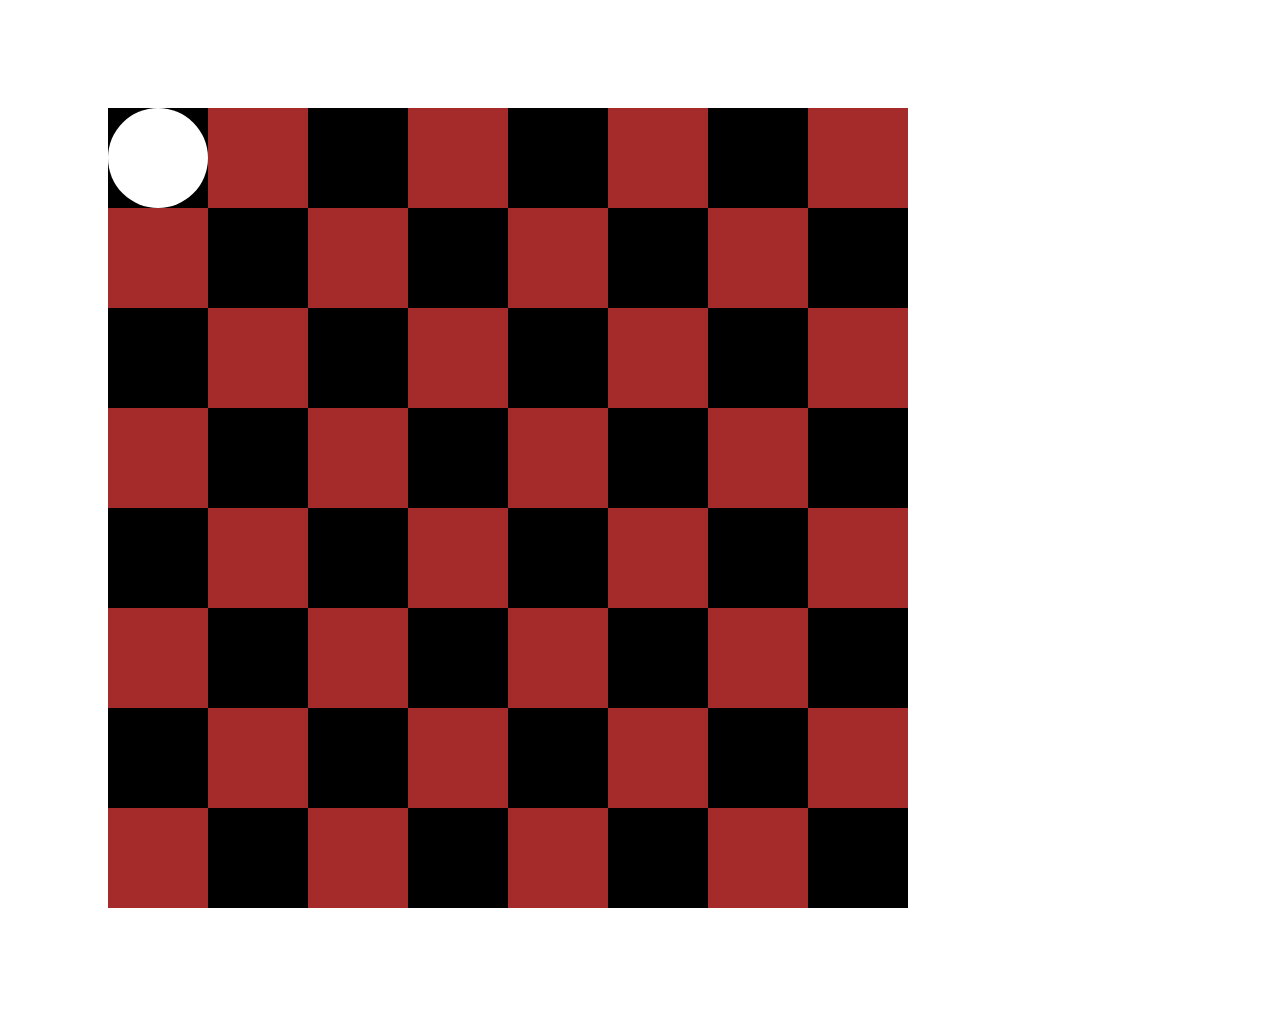
<file: CANVAS/we/index.html>
<!DOCTYPE html>
<html lang="en">
<head>
    <meta charset="UTF-8">
    <meta http-equiv="X-UA-Compatible" content="IE=edge">
    <meta name="viewport" content="width=device-width, initial-scale=1.0">
    <title>Canvas</title>
</head>
<body>
    <canvas id="canvas" width="1000" height="1000">
        
    </canvas>
</body>
</html>
<script src="./index.js"></script>
</file>
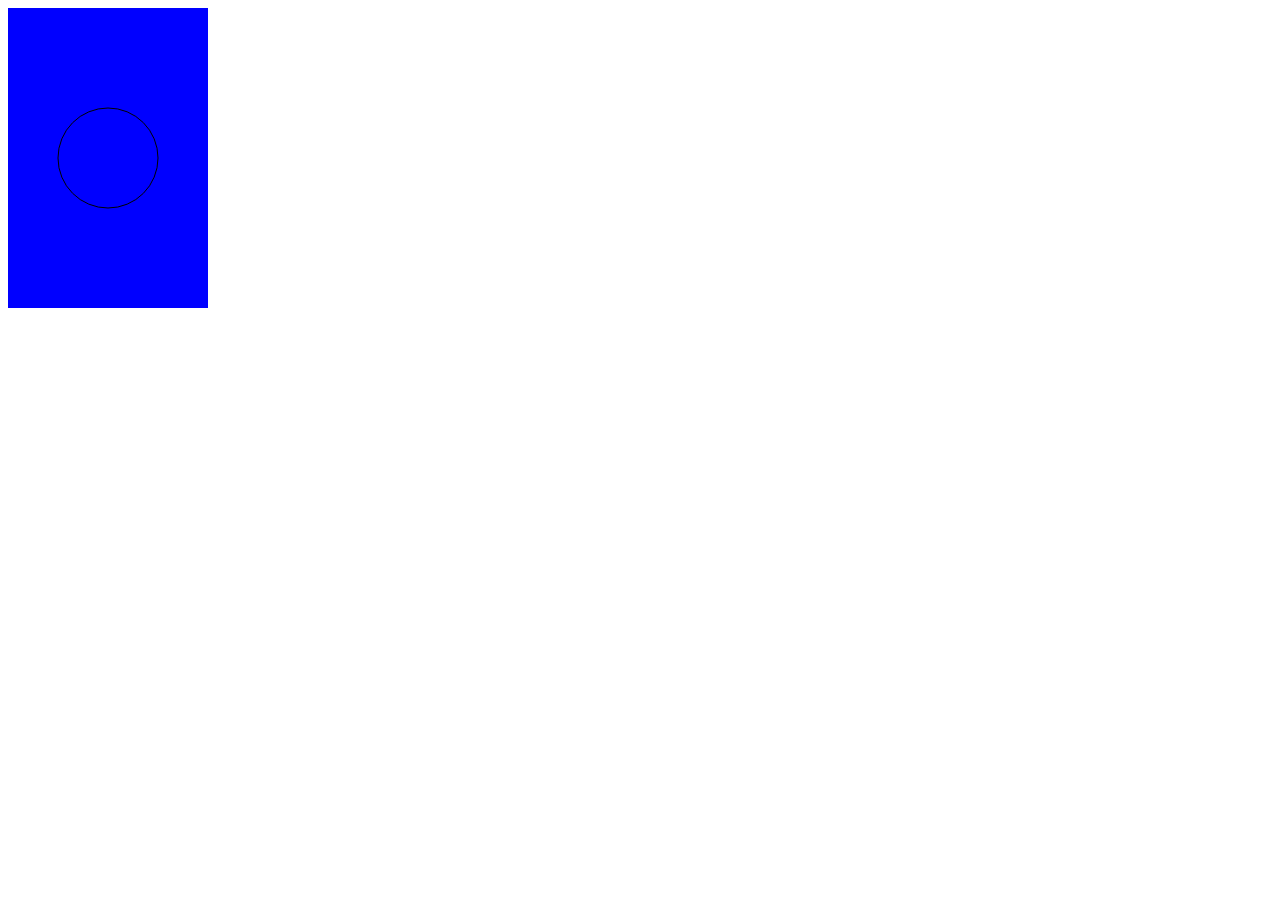
<file: CANVAS/assignments/Canvas - I.html>
<!DOCTYPE html>
<html lang="en">
<head>
    <meta charset="UTF-8">
    <meta http-equiv="X-UA-Compatible" content="IE=edge">
    <meta name="viewport" content="width=device-width, initial-scale=1.0">
    <title>Canvas - I</title>
</head>
<body>
    <canvas id="canvas" width="500" height="600">
        
    </canvas>
</body>
</html>
<script src="Canvas - I.js"></script>
</file>
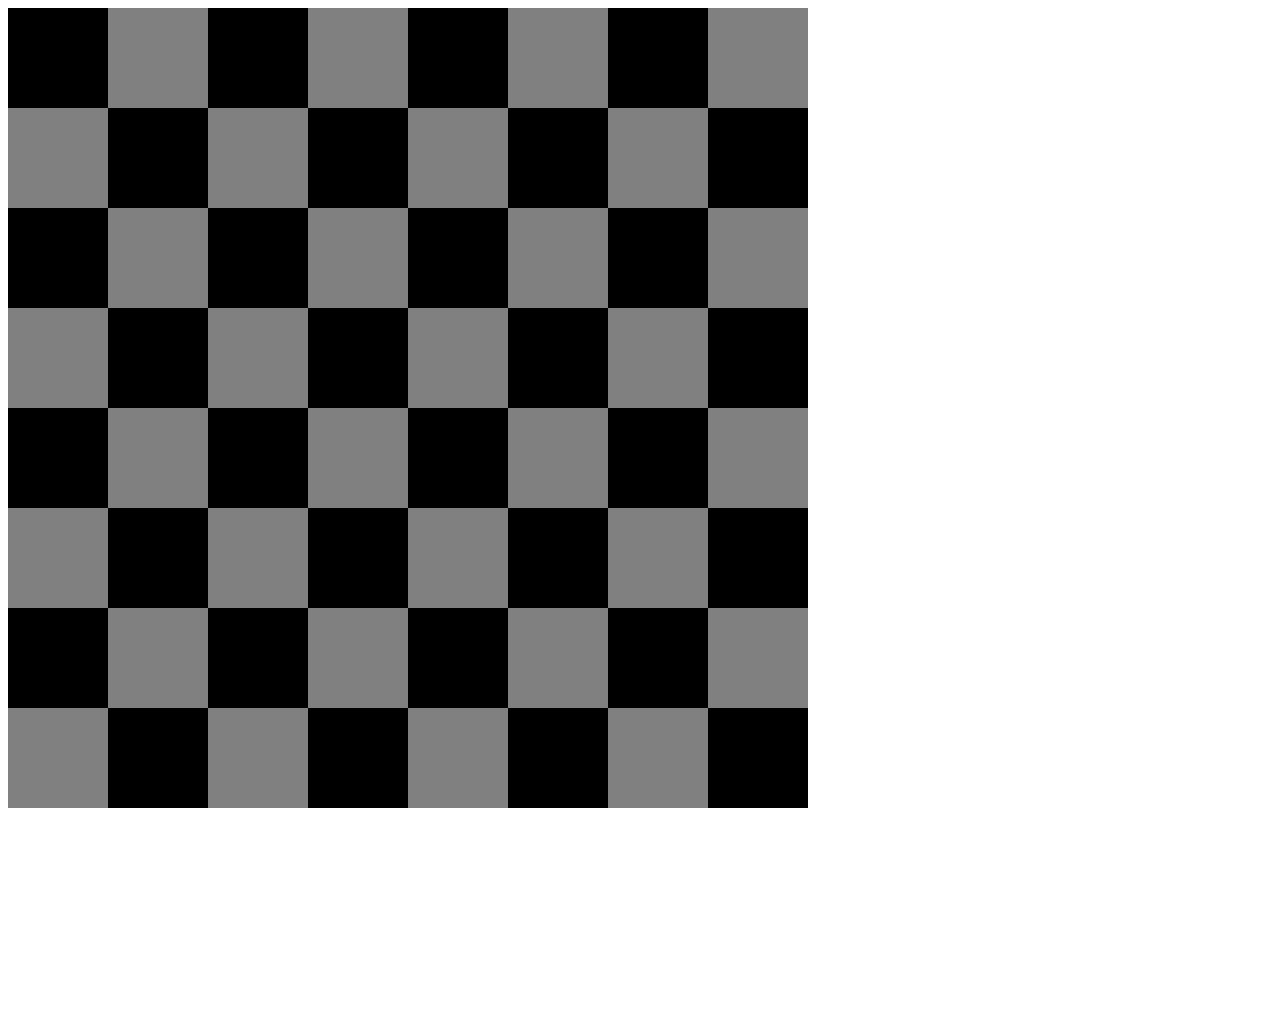
<file: CANVAS/assignments/Canvas - II.html>
<!DOCTYPE html>
<html lang="en">
<head>
    <meta charset="UTF-8">
    <meta http-equiv="X-UA-Compatible" content="IE=edge">
    <meta name="viewport" content="width=device-width, initial-scale=1.0">
    <title>Canvas - II</title>
</head>
<body>
    <canvas id="canvas" width="1000" height="1000">
        
    </canvas>
</body>
</html>
<script src="Canvas - II.js"></script>
</file>
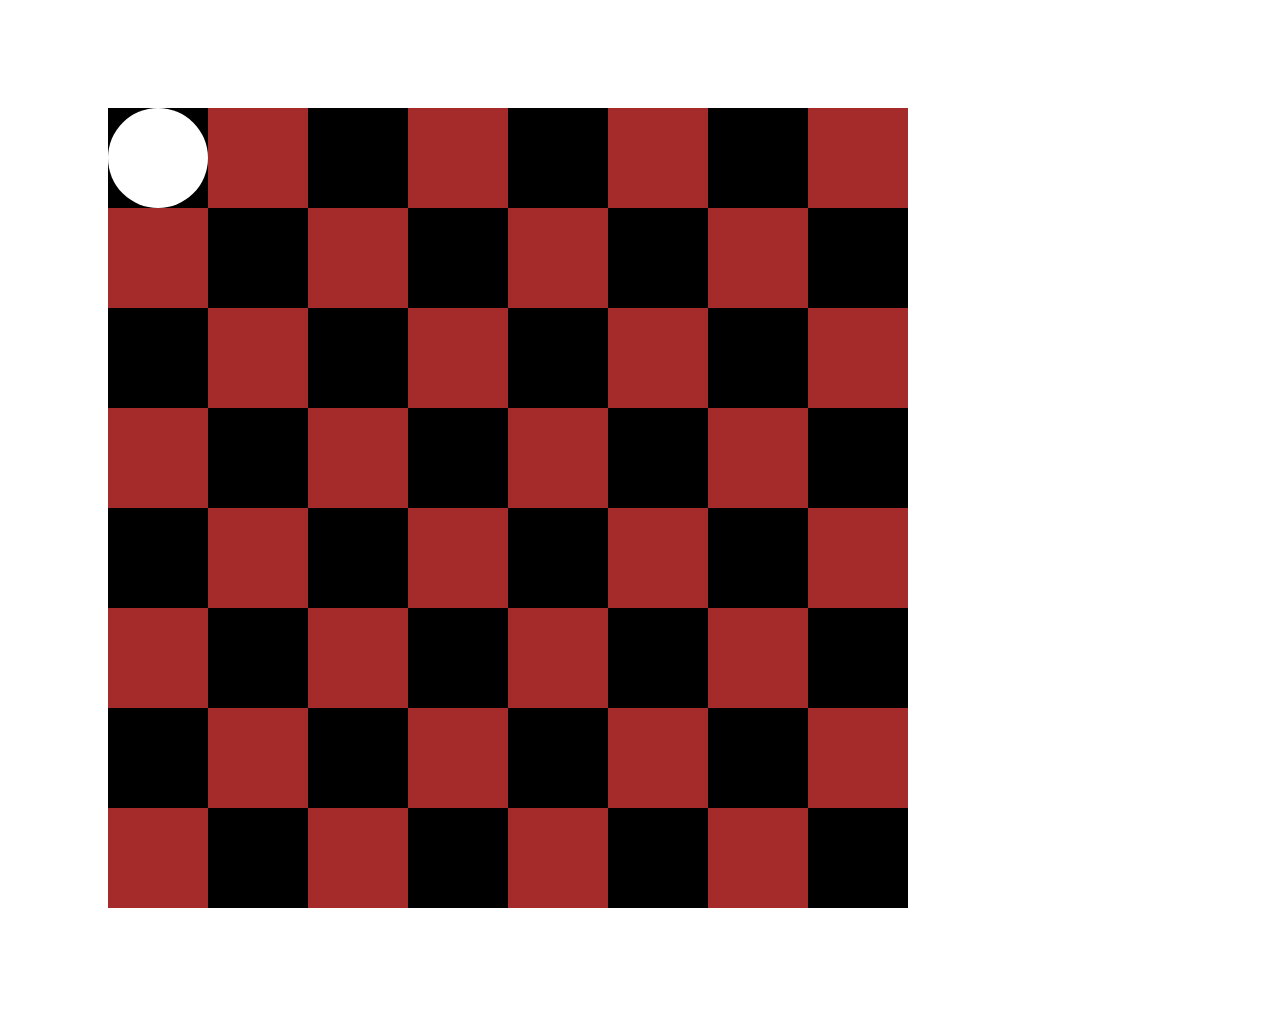
<file: CANVAS/assignments/Canvas - III.html>
<!DOCTYPE html>
<html lang="en">
<head>
    <meta charset="UTF-8">
    <meta http-equiv="X-UA-Compatible" content="IE=edge">
    <meta name="viewport" content="width=device-width, initial-scale=1.0">
    <title>Canvas</title>
</head>
<body>
    <canvas id="canvas" width="1000" height="1000">
        
    </canvas>
</body>
</html>
<script src="Canvas - III.js"></script>
</file>
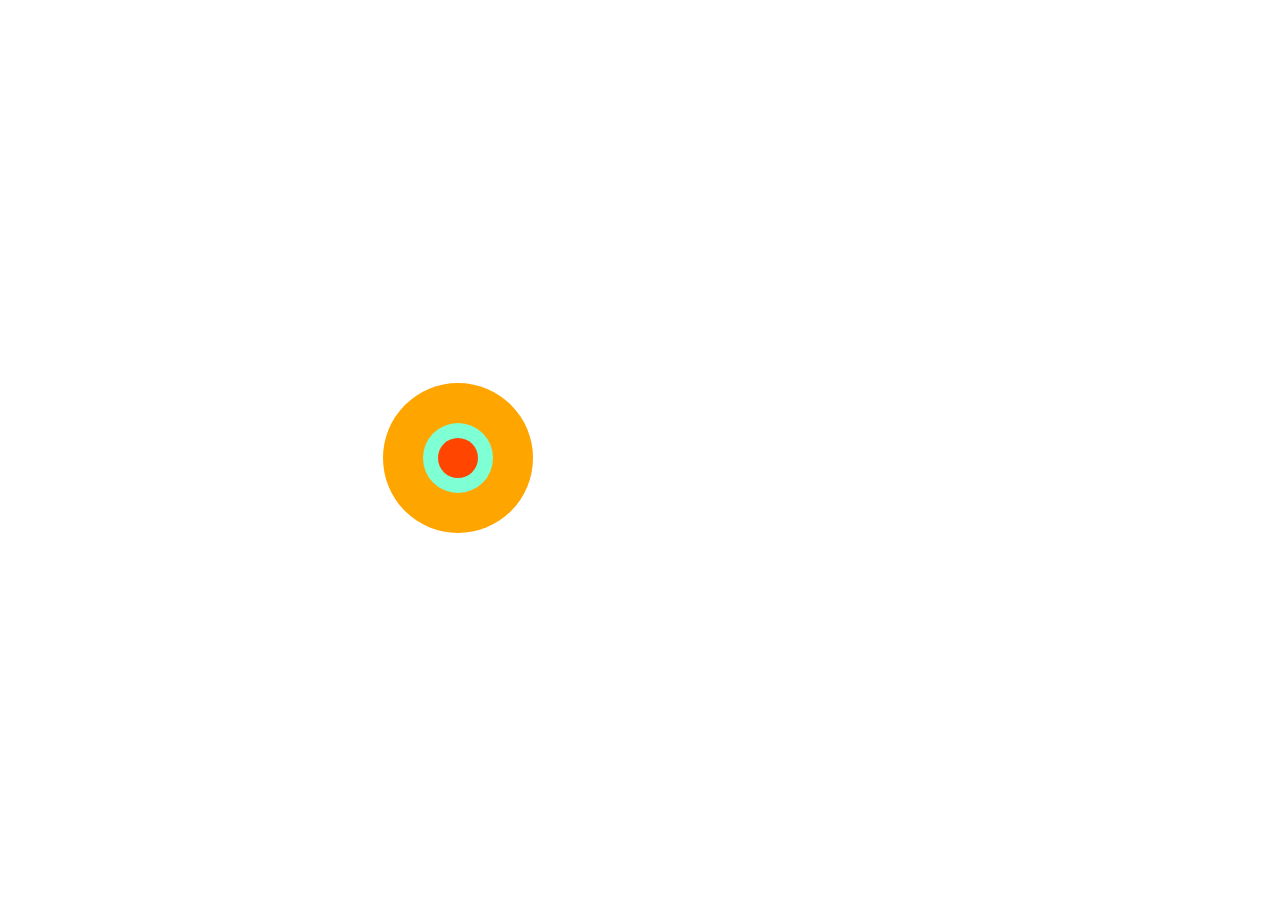
<file: part-1/we/solersystem.html>
<!DOCTYPE html>
<html lang="en">
<head>
    <meta charset="UTF-8">
    <meta http-equiv="X-UA-Compatible" content="IE=edge">
    <meta name="viewport" content="width=device-width, initial-scale=1.0">
    <title>Document</title>
    <link rel="stylesheet" href="solersystem.css">
</head>
<body>
    <div class="sun planet"></div>
    <div class="mercury planet"></div>
    <div class="venus planet"></div>
    <div class="earth planet"></div>
    <div class="mars planet"></div>
</body>
</html>
</file>
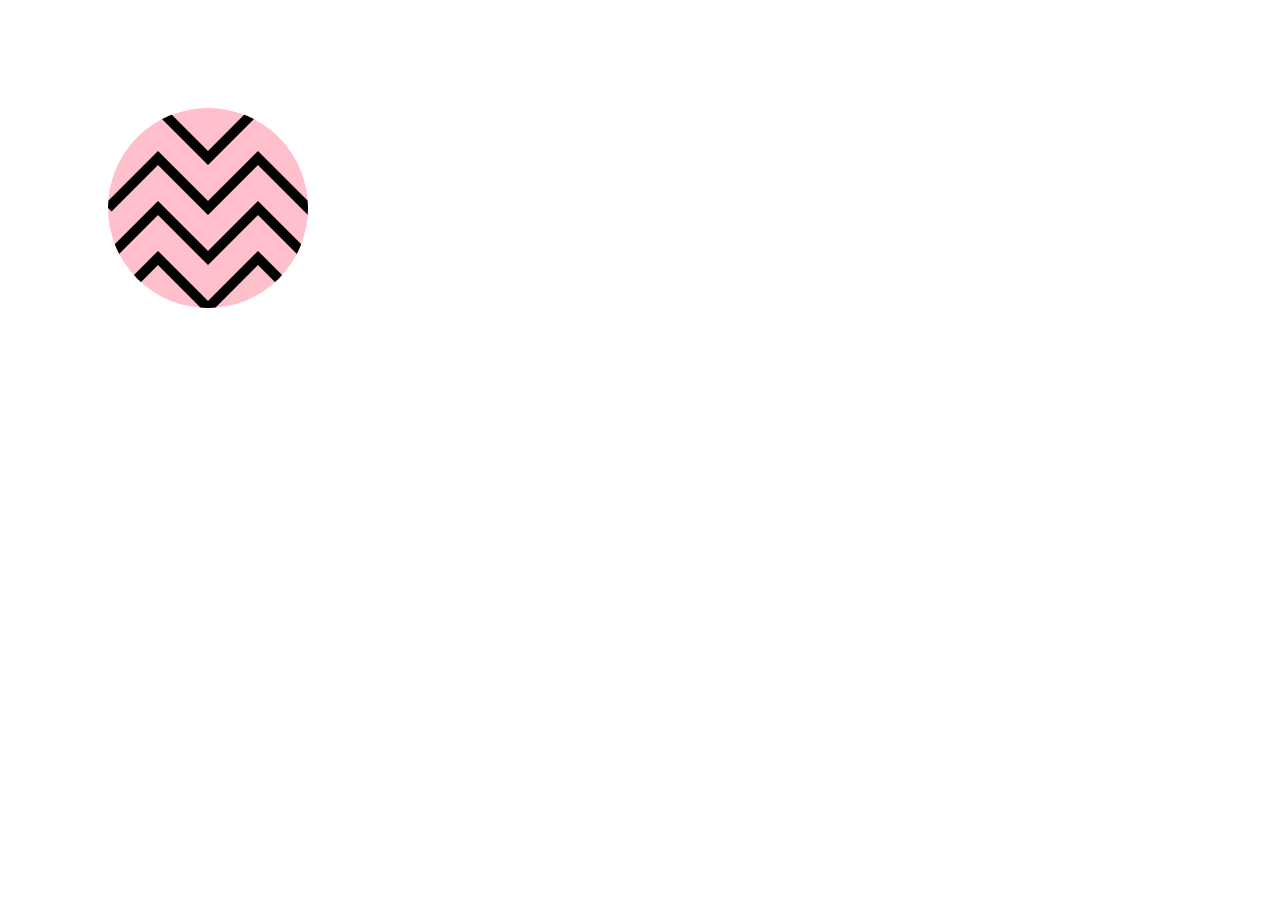
<file: SVG/assignments/Animation-SVG.html>
<!DOCTYPE html>
<html lang="en">
<head>
    <meta charset="UTF-8">
    <meta http-equiv="X-UA-Compatible" content="IE=edge">
    <meta name="viewport" content="width=device-width, initial-scale=1.0">
    <title>Animation SVG</title>
    <style>
        .move-waves {
            animation: move 2000ms linear infinite;
        }
        @keyframes move{
            from{
                transform: translate(-100px);
            }
            to{
                transform: translate(0px);
            }
        }
    </style>
</head>
<body>
    <svg width="400" height="400" viewBox="0 0 400 400">
        <defs>
            <polyline
                class="move-waves"
                points="100 200 150 150 200 200 250 150 300 200 350 150 400 200"
                stroke="black"
                fill="none"
                stroke-width="10"
                id="path-wave"
            />
        </defs>
        <!-- clip path -->
        <clipPath id="circle">
            <circle cx="200" cy="200" r="100" fill="none"/>
        </clipPath>
        <circle cx="200" cy="200" r="100" fill="pink"/>
        <g clip-path="url(#circle)">
            <use href="#path-wave" x="0" y="-50" />
            <use href="#path-wave" x="0" y="0" />
            <use href="#path-wave" x="0" y="50" />
            <use href="#path-wave" x="0" y="100" />
        </g>
    </svg>
</body>
</html>
</file>
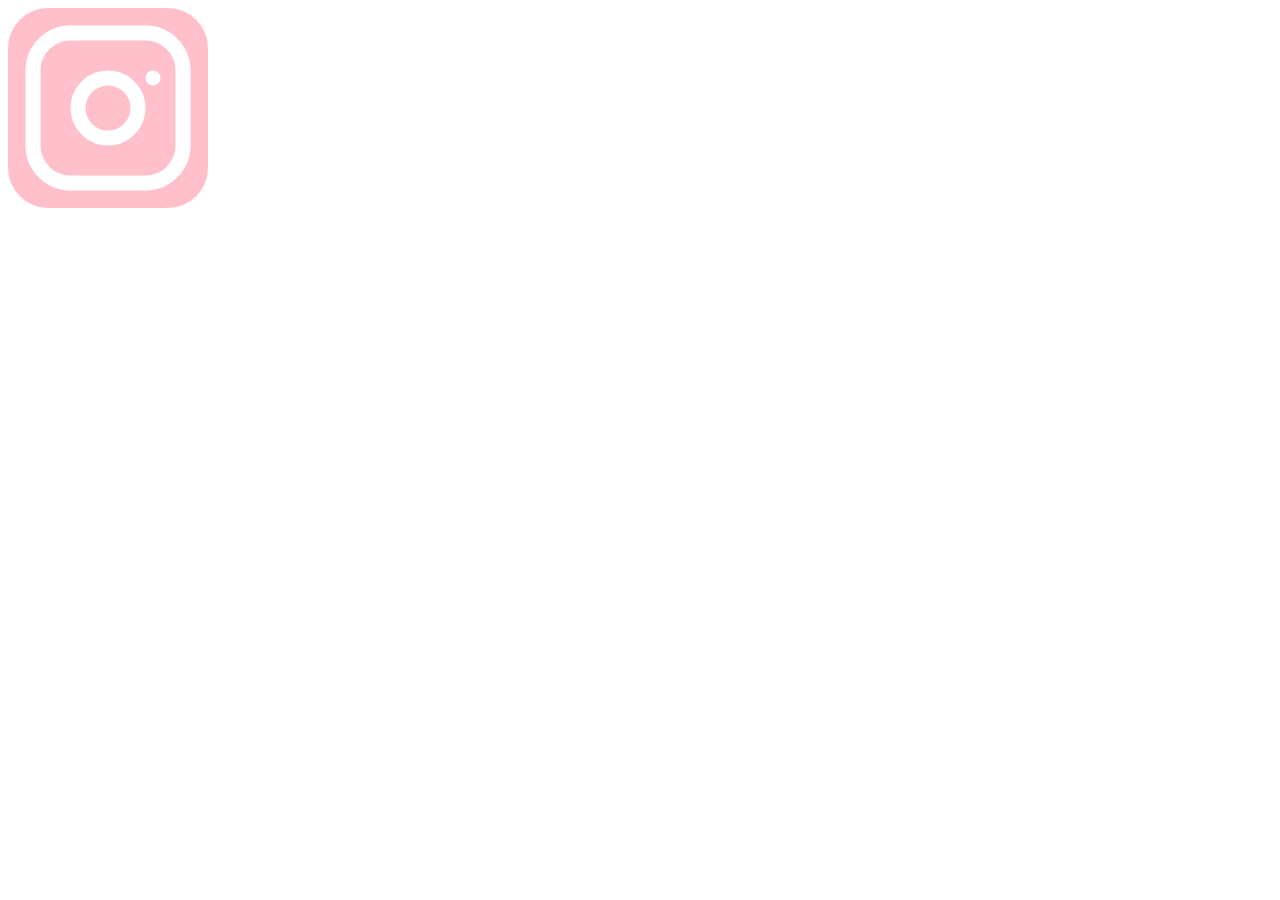
<file: SVG/assignments/InstagramSVG.html>
<!DOCTYPE html>
<html lang="en">
<head>
    <meta charset="UTF-8">
    <meta http-equiv="X-UA-Compatible" content="IE=edge">
    <meta name="viewport" content="width=device-width, initial-scale=1.0">
    <title>Instagram SVG</title>
</head>
<body>
    <svg width="200" height="200" viewBox="0 0 400 400">
        <rect x="0" y="0" width="400" height="400" fill="pink" rx="80" ry="80"/>
        <rect
            x="50"
            y="50"
            width="300"
            height="300"
            fill="pink"
            stroke="white"
            stroke-width="30"
            rx="75" 
            ry="75"
        />
        <circle
            cx="200"
            cy="200"
            r="60"
            fill="pink"
            stroke="white"
            stroke-width="30"
        />
        <circle
            cx="290"
            cy="140"
            r="15"
            fill="white"
        />
    </svg>
</body>
</html>
</file>
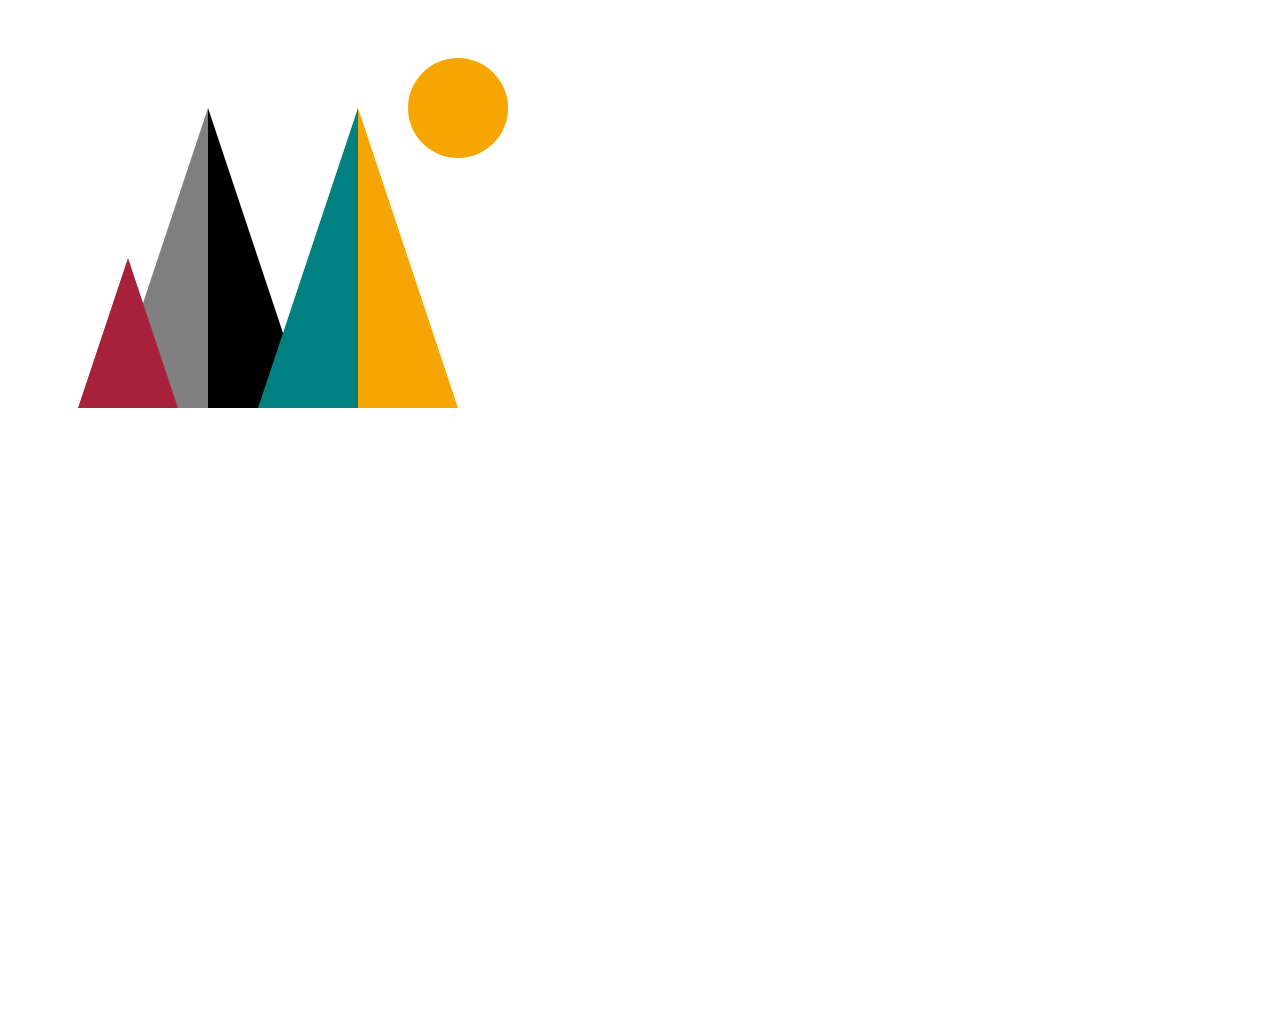
<file: SVG/assignments/Trees-and-Sun-SVG.html>
<!DOCTYPE html>
<html lang="en">
<head>
    <meta charset="UTF-8">
    <meta http-equiv="X-UA-Compatible" content="IE=edge">
    <meta name="viewport" content="width=device-width, initial-scale=1.0">
    <title>Trees and Sun SVG</title>
</head>
<body>
    <svg width="1600" height="1000" viewBox="0 0 1600 1000">
        <polygon
            points="200,100 100,400 200,400",
            fill="grey"
        />
        <polygon
            points="200,400 300,400 200,100",
            fill="black"
        />
        <polygon
            points="120,250 70,400 170,400",
            fill="#a62139"
        />
        <polygon
            points="350,100 250,400 350,400",
            fill="teal"
        />
        <polygon
            points="350,100 350,400 450,400",
            fill="#f7a500"
        />
        <circle
            cx="450" cy="100" r="50",
            fill="#f7a500"
        />
    </svg>
</body>
</html>
</file>
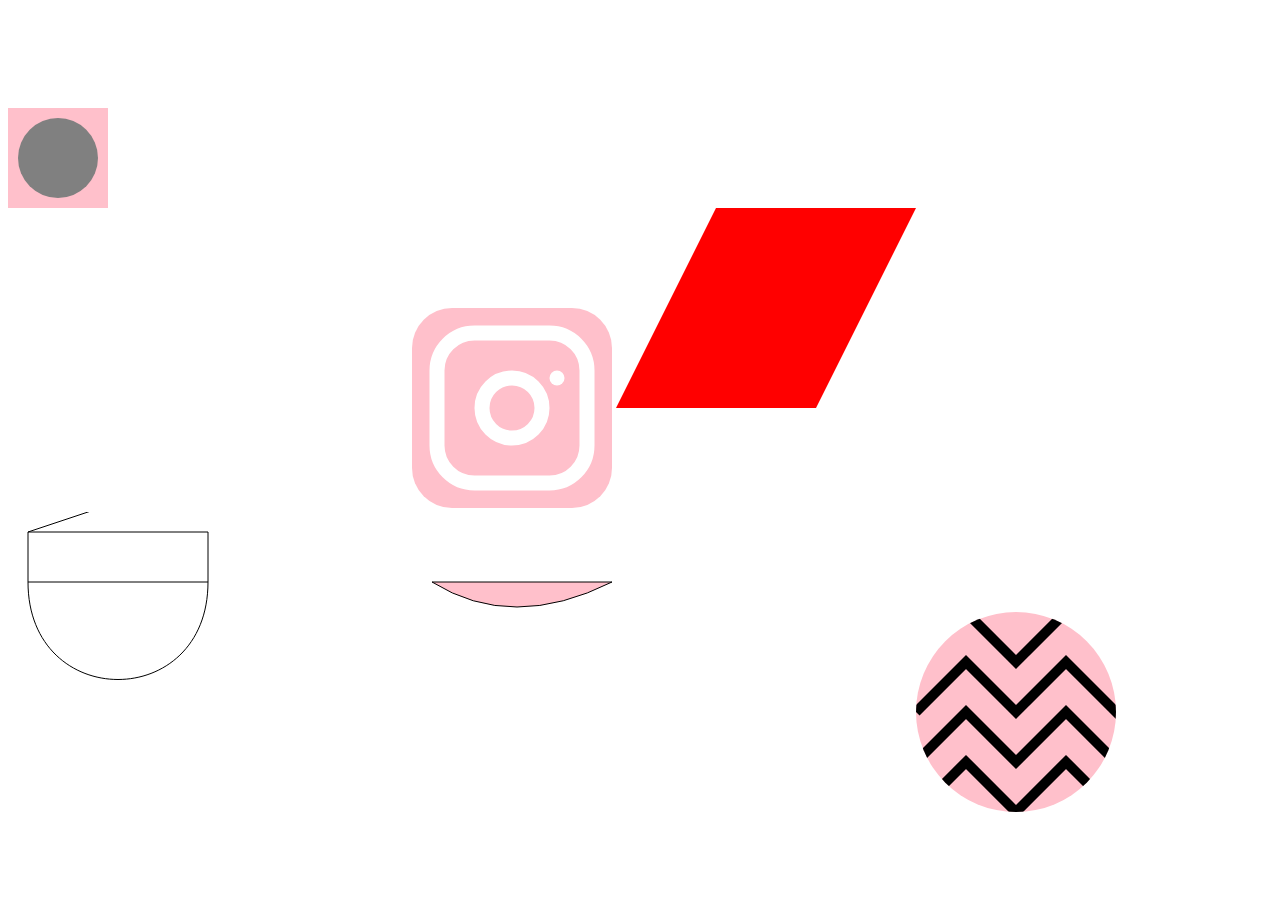
<file: SVG/we/svg.html>
<!DOCTYPE html>
<html lang="en">
<head>
    <meta charset="UTF-8">
    <meta http-equiv="X-UA-Compatible" content="IE=edge">
    <meta name="viewport" content="width=device-width, initial-scale=1.0">
    <title>SVG</title>
    <style>
        .move-waves {
            animation: move 2000ms linear infinite;
        }
        @keyframes move{
            from{
                transform: translate(-100px);
            }
            to{
                transform: translate(0px);
            }
        }
    </style>
</head>
<body>
    <svg width="400" height="500" viewBox="0 0 400 300">
       <rect x="0" y="0" width="100" height="100" fill="pink"/>
       <circle cx="50" cy="50" r="40" fill="grey"/>
    </svg>
    <svg width="200" height="200" viewBox="0 0 400 400">
        <rect x="0" y="0" width="400" height="400" fill="pink" rx="80" ry="80"/>
        <rect
            x="50"
            y="50"
            width="300"
            height="300"
            fill="pink"
            stroke="white"
            stroke-width="30"
            rx="75" 
            ry="75"
        />
        <circle
            cx="200"
            cy="200"
            r="60"
            fill="pink"
            stroke="white"
            stroke-width="30"
        />
        <circle
            cx="290"
            cy="140"
            r="15"
            fill="white"
        />
    </svg>
    <svg width="600" height="300" viewBox="0 0 600 300">
        <polygon
            points="100,0 0,200 200,200 300,0"
            fill="red"
        />
    </svg>
    <!-- paths -->
    <svg width="400" height="400" viewBox="0 0 400 400">
        <line x1="20" y1="20" x2="200" y2="-40" stroke="black" />
        <path
            d="M 20 20 L 200 20 l 0 50 l -180 0 l 0 -50"
            stroke="black"
            fill="none"
        />
        <path
            d="M 20 70 C 20 200, 200 200, 200 70"
            fill="none"
            stroke="black"
        />
    </svg>
    <svg width="400" height="400" viewBox="0 0 400 400">
        <path
            d="M 20 70 Q 100 120 200 70z"
            fill="pink"
            stroke="black"
        />
    </svg>
    <svg width="400" height="400" viewBox="0 0 400 400">
        <!-- defination -->
        <defs>
            <polyline
                class="move-waves"
                points="100 200 150 150 200 200 250 150 300 200 350 150 400 200"
                stroke="black"
                fill="none"
                stroke-width="10"
                id="path-wave"
            />
        </defs>
        <!-- clip path -->
        <clipPath id="circle">
            <circle cx="200" cy="200" r="100" fill="none"/>
        </clipPath>
        <circle cx="200" cy="200" r="100" fill="pink"/>
        <g clip-path="url(#circle)">
            <use href="#path-wave" x="0" y="-50" />
            <use href="#path-wave" x="0" y="0" />
            <use href="#path-wave" x="0" y="50" />
            <use href="#path-wave" x="0" y="100" />
        </g>
    </svg>
</body>
</html>
</file>
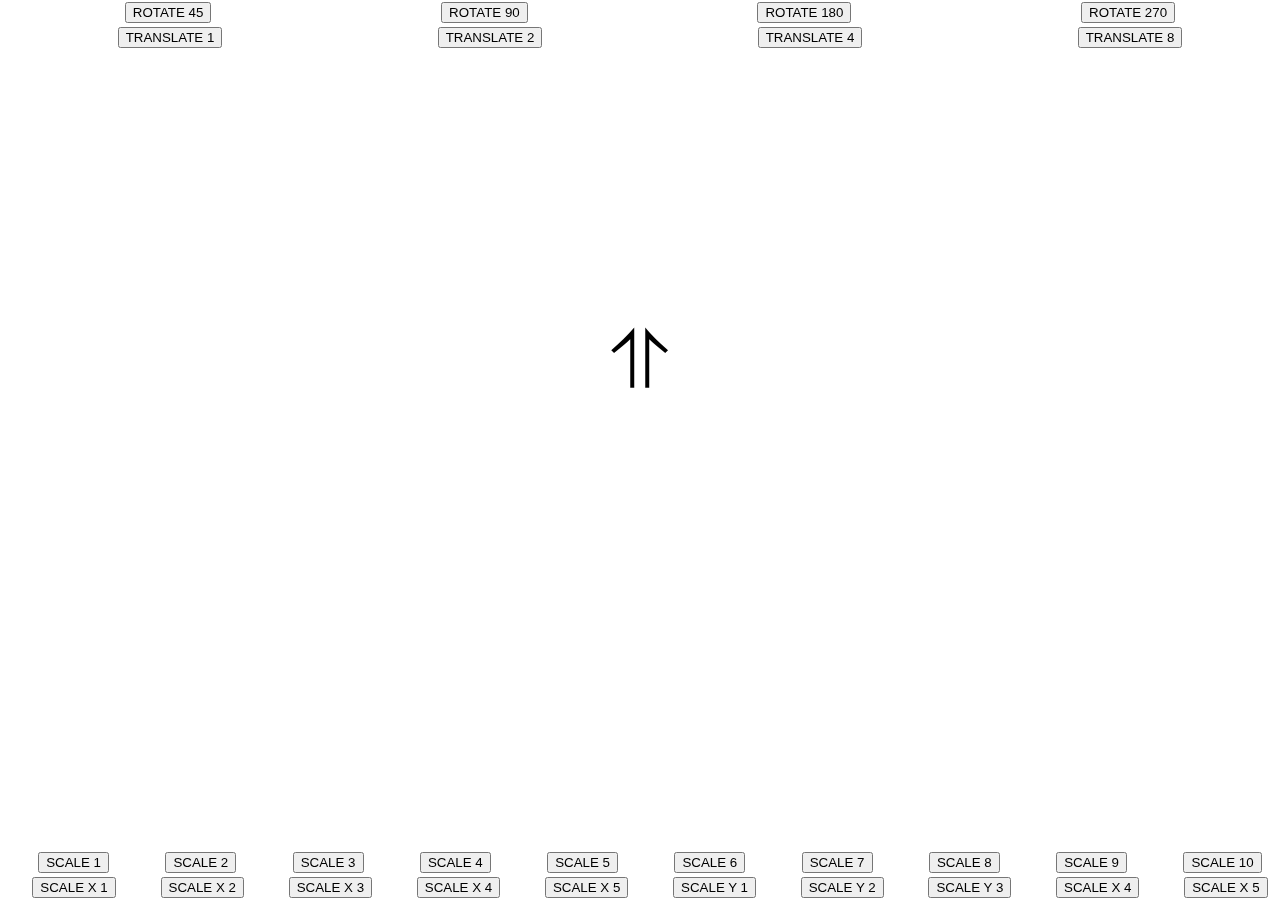
<file: part-1/assignments/transform-1/transform-1.html>
<!DOCTYPE html>
<html lang="en">
<head>
    <meta charset="UTF-8">
    <meta http-equiv="X-UA-Compatible" content="IE=edge">
    <meta name="viewport" content="width=device-width, initial-scale=1.0">
    <title>Transform - 1</title>
    <link rel="stylesheet" href="transform-1.css">
</head>
<body>
    <header>
        <div id="rotate">
            <button id="rotate__45">ROTATE 45</button>
            <button id="rotate__90">ROTATE 90</button>
            <button id="rotate__180">ROTATE 180</button>
            <button id="rotate__270">ROTATE 270</button>
        </div>
        <div id="translate">
            <button id="translate__1">TRANSLATE 1</button>
            <button id="translate__2">TRANSLATE 2</button>
            <button id="translate__4">TRANSLATE 4</button>
            <button id="translate__8">TRANSLATE 8</button>
        </div>
    </header>
    <main class="arrow">
        <span>&#10595</span>
    </main>
    <footer>
        <div id="scale">
            <button id="scale__1">SCALE 1</button>
            <button id="scale__2">SCALE 2</button>
            <button id="scale__3">SCALE 3</button>
            <button id="scale__4">SCALE 4</button>
            <button id="scale__5">SCALE 5</button>
            <button id="scale__6">SCALE 6</button>
            <button id="scale__7">SCALE 7</button>
            <button id="scale__8">SCALE 8</button>
            <button id="scale__9">SCALE 9</button>
            <button id="scale__10">SCALE 10</button>
        </div>
        <div id="scaleXY">
            <button id="scaleX__1">SCALE X 1</button>
            <button id="scaleX__2">SCALE X 2</button>
            <button id="scaleX__3">SCALE X 3</button>
            <button id="scaleX__4">SCALE X 4</button>
            <button id="scaleX__5">SCALE X 5</button>
            <button id="scaleY__1">SCALE Y 1</button>
            <button id="scaleY__2">SCALE Y 2</button>
            <button id="scaleY__3">SCALE Y 3</button>
            <button id="scaleY__4">SCALE X 4</button>
            <button id="scaleY__5">SCALE X 5</button>
        </div>
    </footer>
</body>
</html>
<script src="transform-1.js"></script>
</file>
<file: part-1/we/solersystem.css>
body {
    height: 100vh;
    width: 100vh;
    position: absolute;
}

.planet{
    width: var(--diameter);
    height: var(--diameter);
    top: calc(50% - var(--diameter) / 2);
    left: calc(50% - var(--diameter) / 2);
    border-radius: 50%;
    position: absolute;
}

.sun {
    --diameter: 150px;
    background: orange;
}

.mercury {
    --moveX: 100px;
    --diameter: 20px;
    background: grey;
    animation: solersystem 2s infinite linear;
}

.venus {
    --moveX: 150px;
    --diameter: 30px;
    background: red;
    animation: solersystem 2.5s infinite linear;
}

.earth {
    --moveX: 230px;
    --diameter: 70px;
    background: aquamarine;
    animation: solersystem 3s infinite linear;
}

.mars {
    --moveX: 300px;
    --diameter: 40px;
    background: orangered;
    animation: solersystem 4s infinite linear;
}

@keyframes solersystem {
    from{
        transform: rotate(0deg) translate(var( --moveX));
    }
    to{
        transform: rotate(360deg) translate(var( --moveX));
    }
}
</file>
<file: part-1/assignments/transform-1/transform-1.css>
header {
    width: 100%;
    position: fixed;
    top: 0;
}
footer {
    width: 100%;
    position: fixed;
    bottom: 0;
}
header, footer {
    display: flex;
    flex-direction: column;
}
#rotate, #translate, #scale, #scaleXY {
    width: 100%;
    display: flex !important;
    flex-direction: row;
    justify-content: space-around !important;
    margin: 2px;
}
main {
    text-align: center;
    margin-top: 25%;
}
span {
    font-size: 80px;
}


/* ROTATE */

.rotate-45 {
    transform: rotate(45deg);
}
.rotate-90 {
    transform: rotate(90deg);
}
.rotate-180{
    transform: rotate(180deg);
}
.rotate-270 {
    transform: rotate(270deg);
}


/* TRANSLATE */

.translate-1 {
    transform: translate(4px, 4px);
}
.translate-2 {
    transform: translate(8px, 8px);
}
.translate-4 {
    transform: translate(12px, 12px);
}
.translate-8 {
    transform: translate(16px, 16px);
}


/* SCALE */

.scale-1{
    transform: scale(1.1);
}
.scale-2{
    transform: scale(1.2);
}
.scale-3{
    transform: scale(1.3);
}
.scale-4{
    transform: scale(1.4);
}
.scale-5{
    transform: scale(1.5);
}
.scale-6{
    transform: scale(1.6);
}
.scale-7{
    transform: scale(1.7);
}
.scale-8{
    transform: scale(1.8);
}
.scale-9{
    transform: scale(1.9);
}
.scale-10{
    transform: scale(2);
}



/* SCALE X */

.scale-x-1{
    transform: scaleX(2);
}
.scale-x-2{
    transform: scaleX(4);
}
.scale-x-3{
    transform: scaleX(6);
}
.scale-x-4{
    transform: scaleX(8);
}
.scale-x-5{
    transform: scaleX(10);
}

/* SCALE Y */

.scale-y-1{
    transform: scaleY(2);
}
.scale-y-2{
    transform: scaleY(4);
}
.scale-y-3{
    transform: scaleY(6);
}
.scale-y-4{
    transform: scaleY(8);
}
.scale-y-5{
    transform: scaleY(10);
}
</file>
